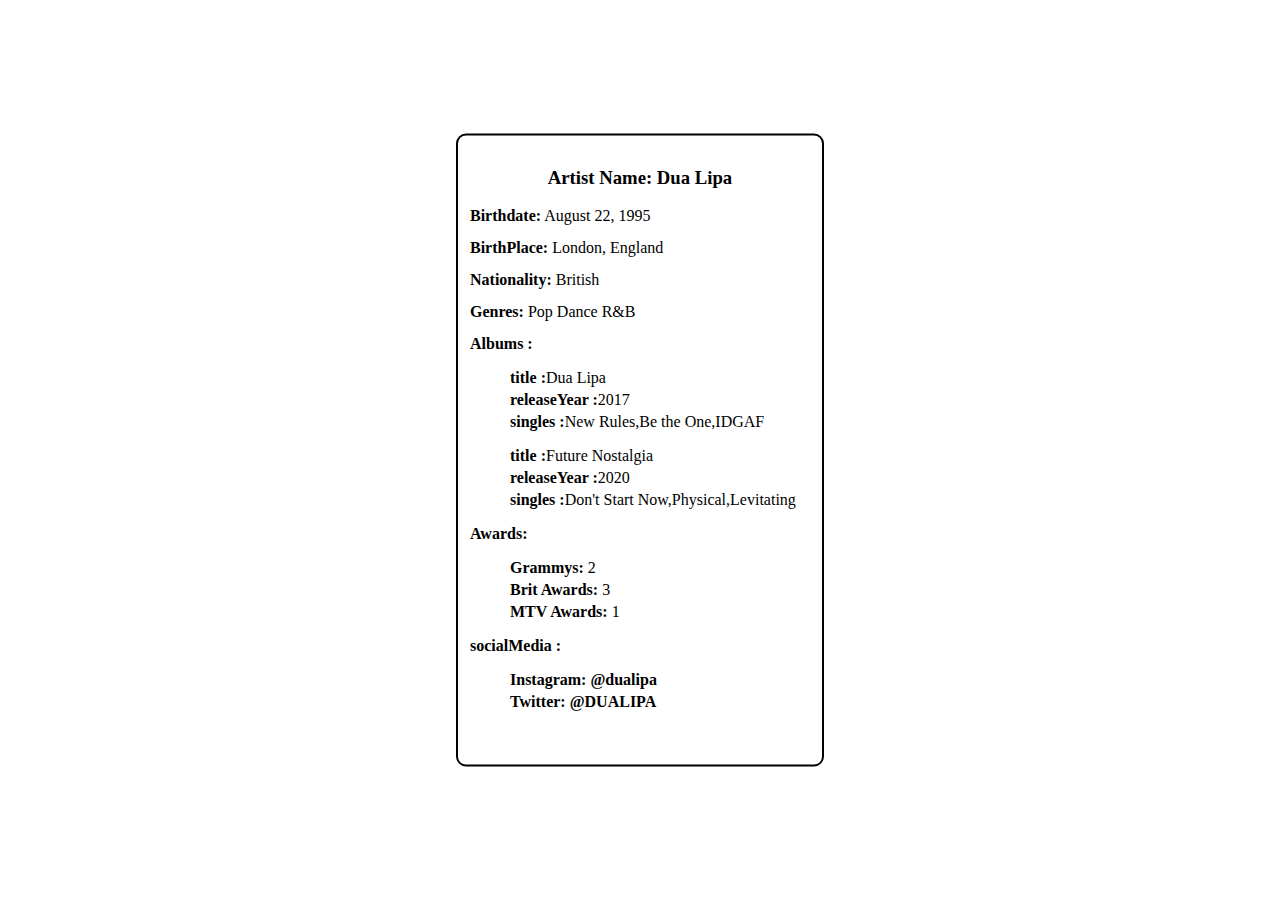
<file: dynamic html tag creation/index.html>
<!DOCTYPE html>
<html lang="en">
<head>
    <meta charset="UTF-8">
    <meta name="viewport" content="width=device-width, initial-scale=1.0">
    <script src="main.js" defer></script>
    <link rel="stylesheet" href="main.css"/>
    <title>Dynamic html tag creation</title>
</head>
<body>
    <div id="container"></div>
</body>
</html>
</file>
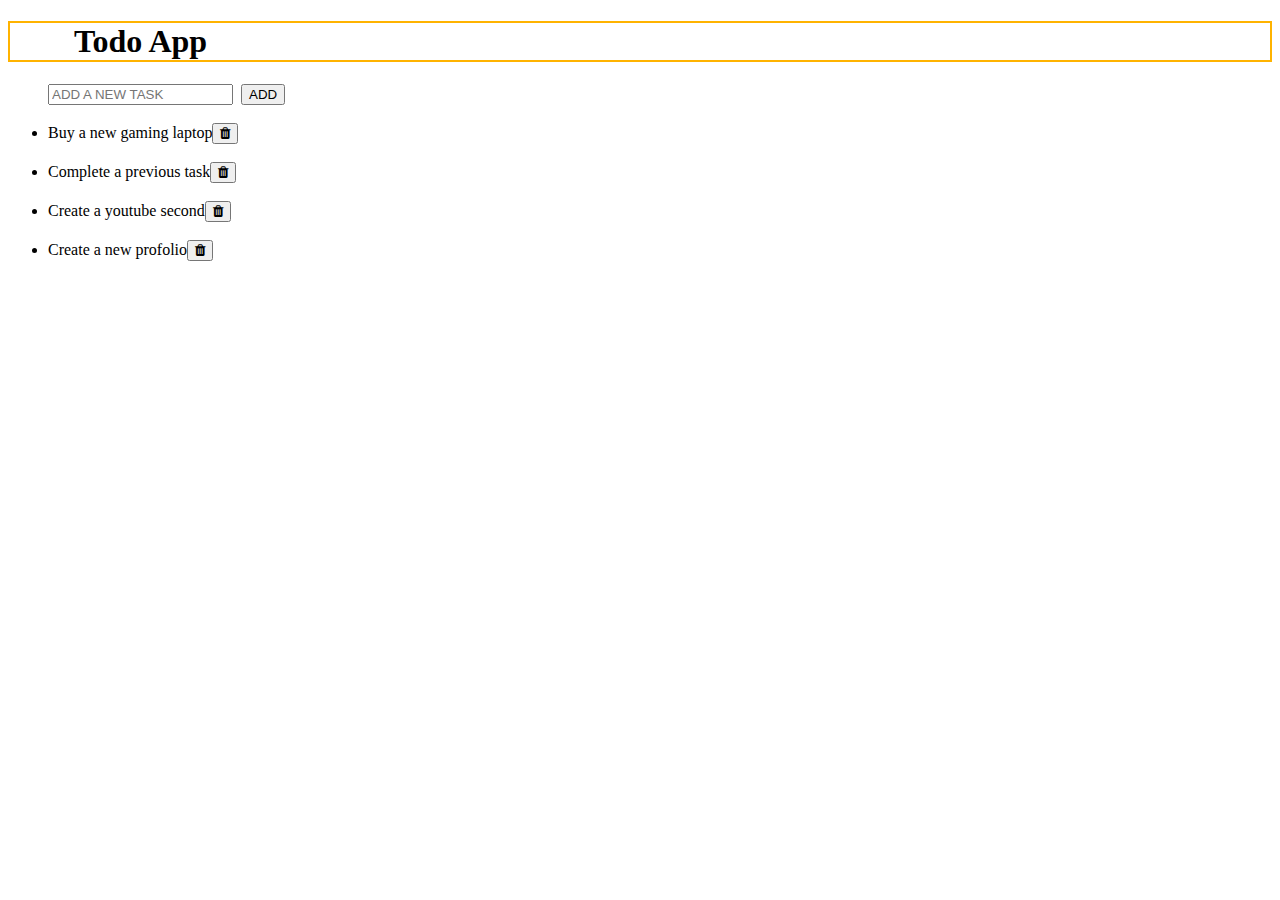
<file: todo.html>
<!DOCTYPE html>
<html lang="en">

<head>
    <meta charset="UTF-8">
    <meta name="viewport" content="width=device-width, initial-scale=1.0">
    <title>to do</title>
    <link rel="stylesheet" href="https://cdnjs.cloudflare.com/ajax/libs/font-awesome/4.7.0/css/font-awesome.min.css">
</head>

<body>
    <form action="frontend.php">

        <a>
            <h1 style="border: 2px solid #ffb300;">&nbsp; &nbsp;&nbsp;&nbsp;&nbsp;&nbsp;&nbsp;Todo App</h1>
        </a>
        <ul>
            <div>
                <input type="Add" placeholder="ADD A NEW TASK"> &nbsp;<button class="btn">ADD<i
                        class="fa fa-Add"></i></button>
            </div><br>
            <li>
                <div>Buy a new gaming laptop<button class="btn"><i class="fa fa-trash"></i></button></div>
            </li><br>
            <li>
                <div>Complete a previous task<button class="btn"><i class="fa fa-trash"></i></button></div>
            </li><br>
            <li>
                <div>Create a youtube second<button class="btn"><i class="fa fa-trash"></i></button></div>
            </li><br>
            <li>
                <div>Create a new profolio<button class="btn"><i class="fa fa-trash"></i></button></div>
            </li>
        </ul>
    </form>
</body>

</html>
</file>
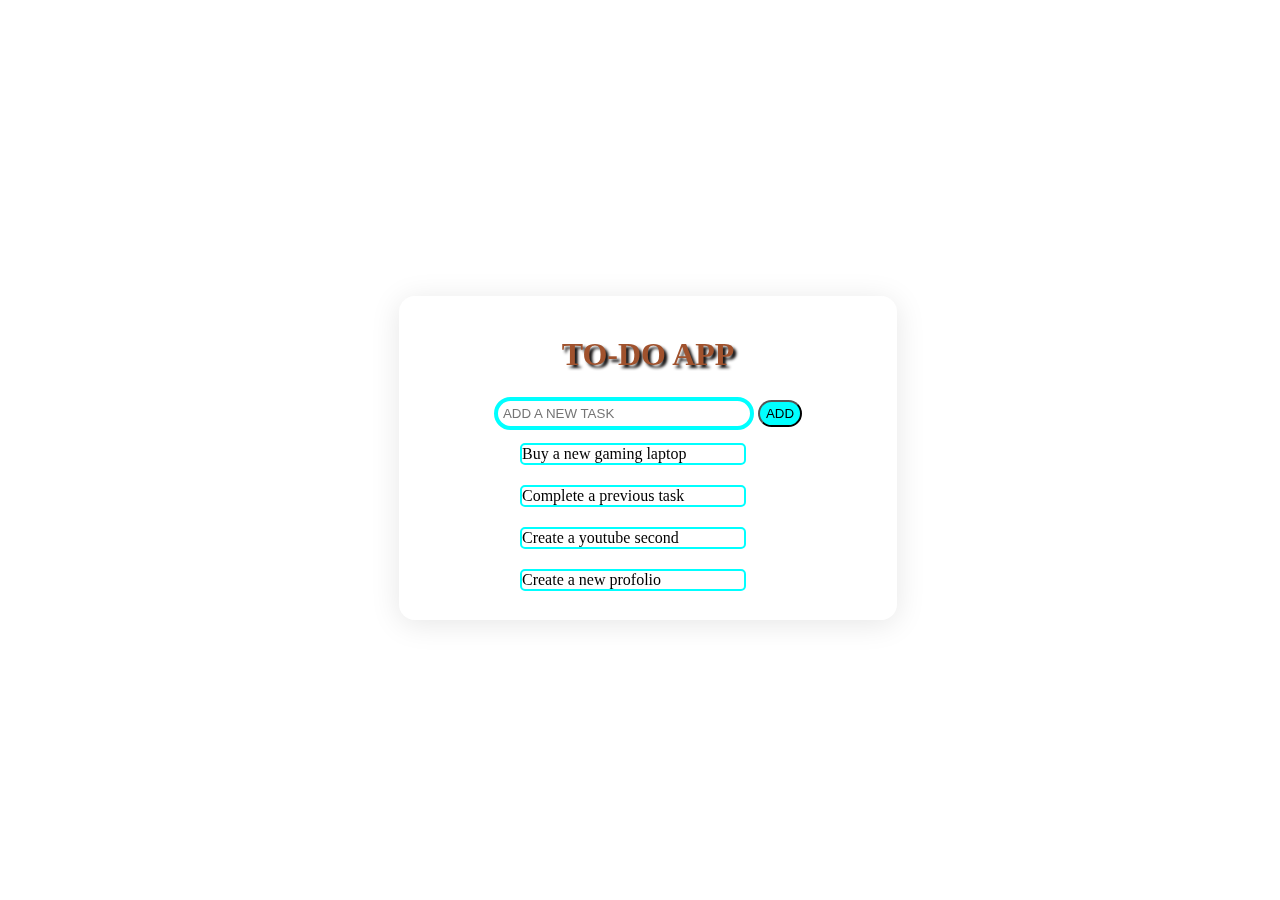
<file: todo2.html>
<!DOCTYPE html>
<html lang="en">

<head>
    <meta charset="UTF-8">
    <meta name="viewport" content="width=device-width, initial-scale=1.0">
    <title>TO-DO APP</title>
    <link rel="stylesheet" href="todo.css">
    <link rel="stylesheet" href="https://cdnjs.cloudflare.com/ajax/libs/font-awesome/4.7.0/css/font-awesome.min.css">
</head>

<body>
    <div class="container">
        <h1>TO-DO APP</h1>
        <div class="form-group">
            <i><input type="Add" placeholder="ADD A NEW TASK"></i> &nbsp;
            <button class="btn">ADD</button>
        </div>
        <div class="todo">
            <div class="form-group1">
                <p>Buy a new gaming laptop
                <span style="font-size:15px" class="fa">&#xf014;</span> </p>
            </div>
            <div class="form-group1">
                <p>Complete a previous task
               
                <span style="font-size:15px" class="fa">&#xf014;</span> </p>
            </div>
            <div class="form-group1">
                <p>Create a youtube second
                
                <span style="font-size:15px" class="fa">&#xf014;</span></p>
            </div>
            <div class="form-group1">
                <p>Create a new profolio
               
                <span style="font-size:15px" class="fa">&#xf014;</span> </p>
            </div>
        </div>
    </div>
    </div>

</body>

</html>
</file>
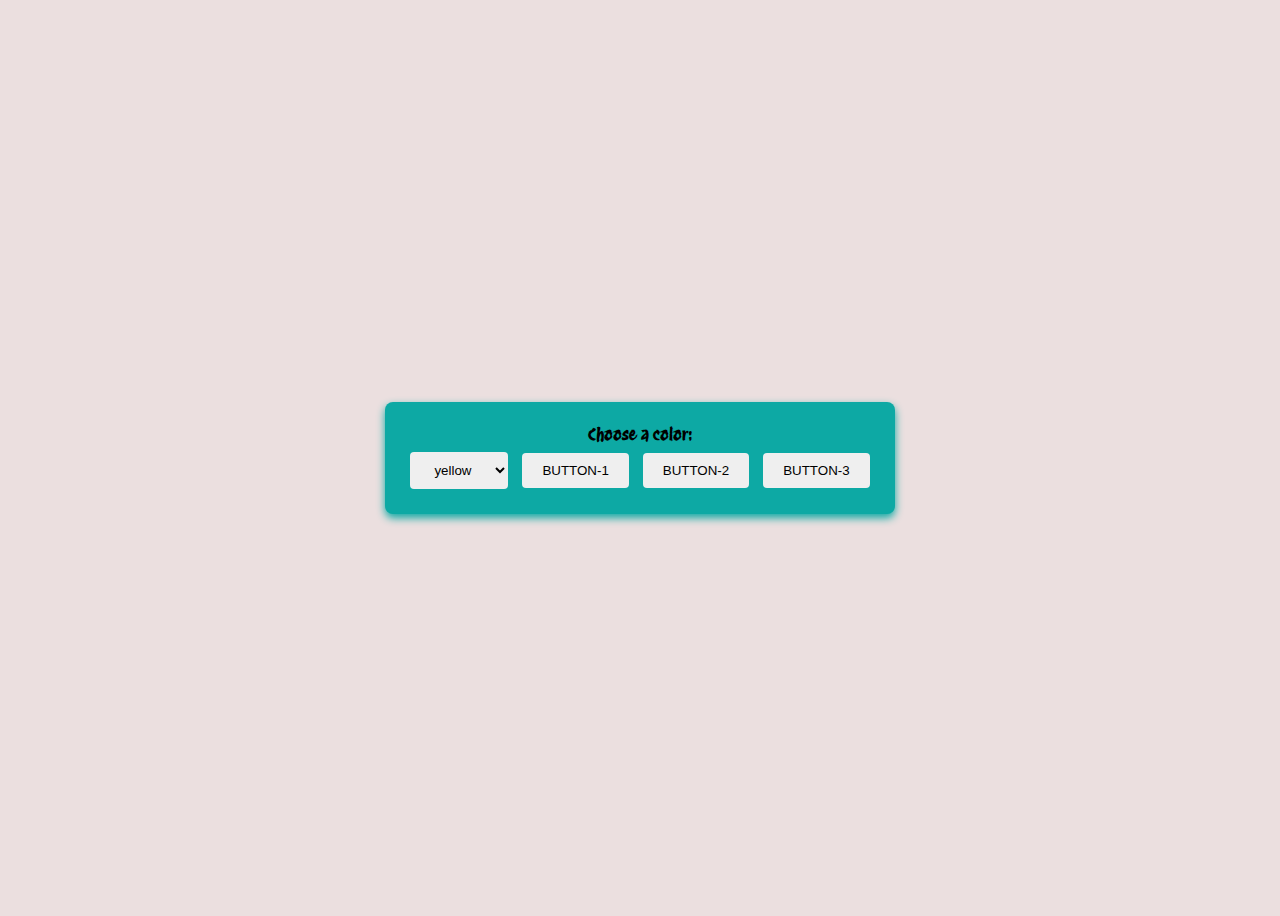
<file: Button colour change/button.html>
<!DOCTYPE html>
<html lang="en">

<head>
    <meta charset="UTF-8">
    <meta name="viewport" content="width=device-width, initial-scale=1.0">
    <title>Button colour change</title>
    <script src="button.js"></script>
    <link href="https://fonts.googleapis.com/css2?family=Protest+Revolution&display=swap" rel="stylesheet">
    <link rel="stylesheet" href="button.css">
</head>

<body>
    <div>
        <label for="theme">Choose a color:</label>
        <select name="theme" id="theme" onclick="color_change()">
            <option id="yellow">yellow</option>
            <option id="blue">blue</option>
            <option id="purple">purple</option>
          </select>
          <button id="Button-1">BUTTON-1</button>
          <button id="Button-2">BUTTON-2</button>
          <button id="Button-3">BUTTON-3</button> 

    </div>
</body>
</html>
</file>
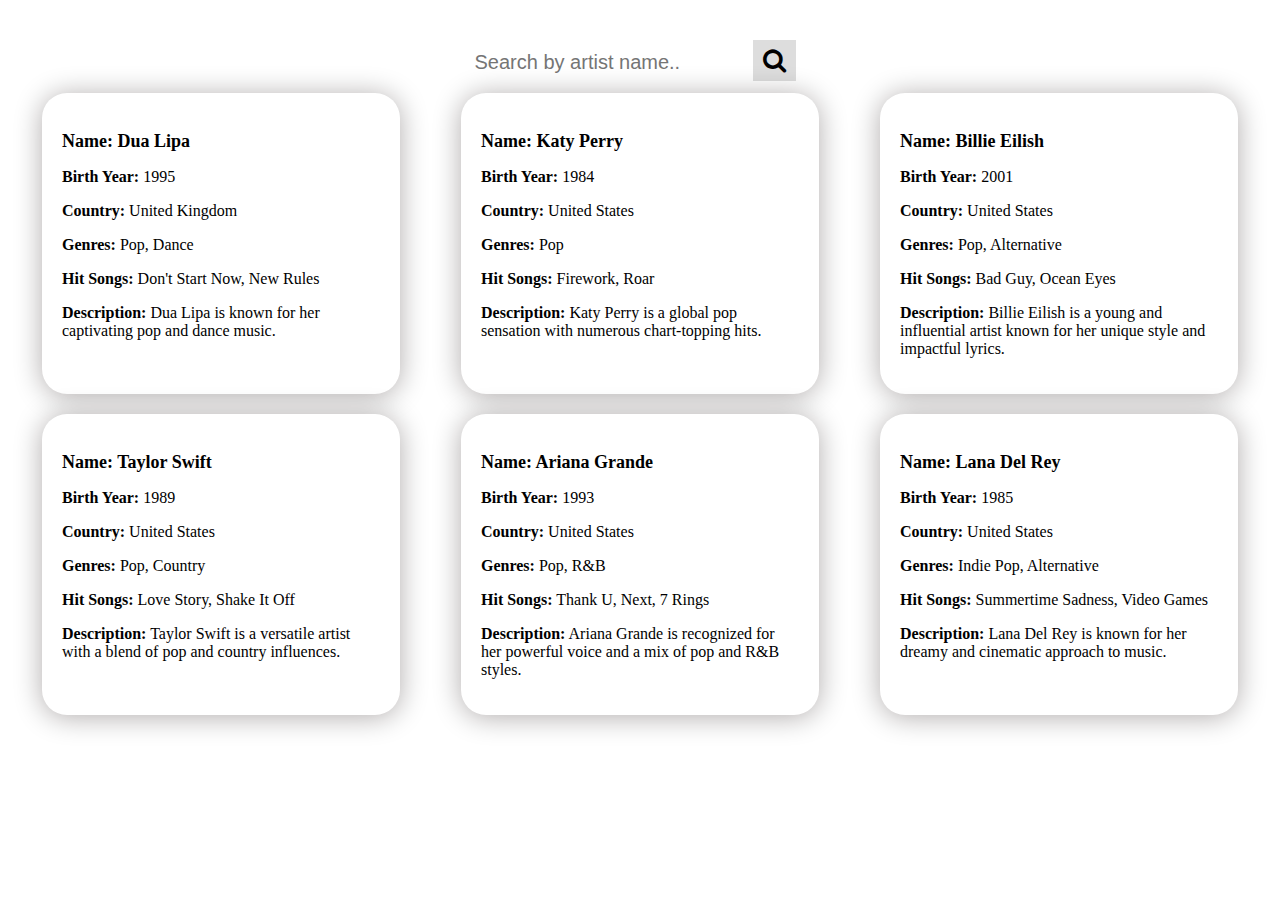
<file: Card/card.html>
<!DOCTYPE html>
<html lang="en">
<head>
    <meta charset="UTF-8">
    <meta name="viewport" content="width=device-width, initial-scale=1.0">
    <link rel="stylesheet" href="card.css"/>
    <link rel="stylesheet" href="https://cdnjs.cloudflare.com/ajax/libs/font-awesome/4.7.0/css/font-awesome.min.css">
    <title>CREATE CARDS</title>
</head>
<body>
    <div id="search-container">
          <input type="text" placeholder="Search by artist name.." id ="searchInput"/>
          <button  type="submit"><i class="fa fa-search"></i></button>
      </div>

      <div id="artistCardsContainer"></div>
    <script src="card.js" defer></script>
</body>
</html>
</file>
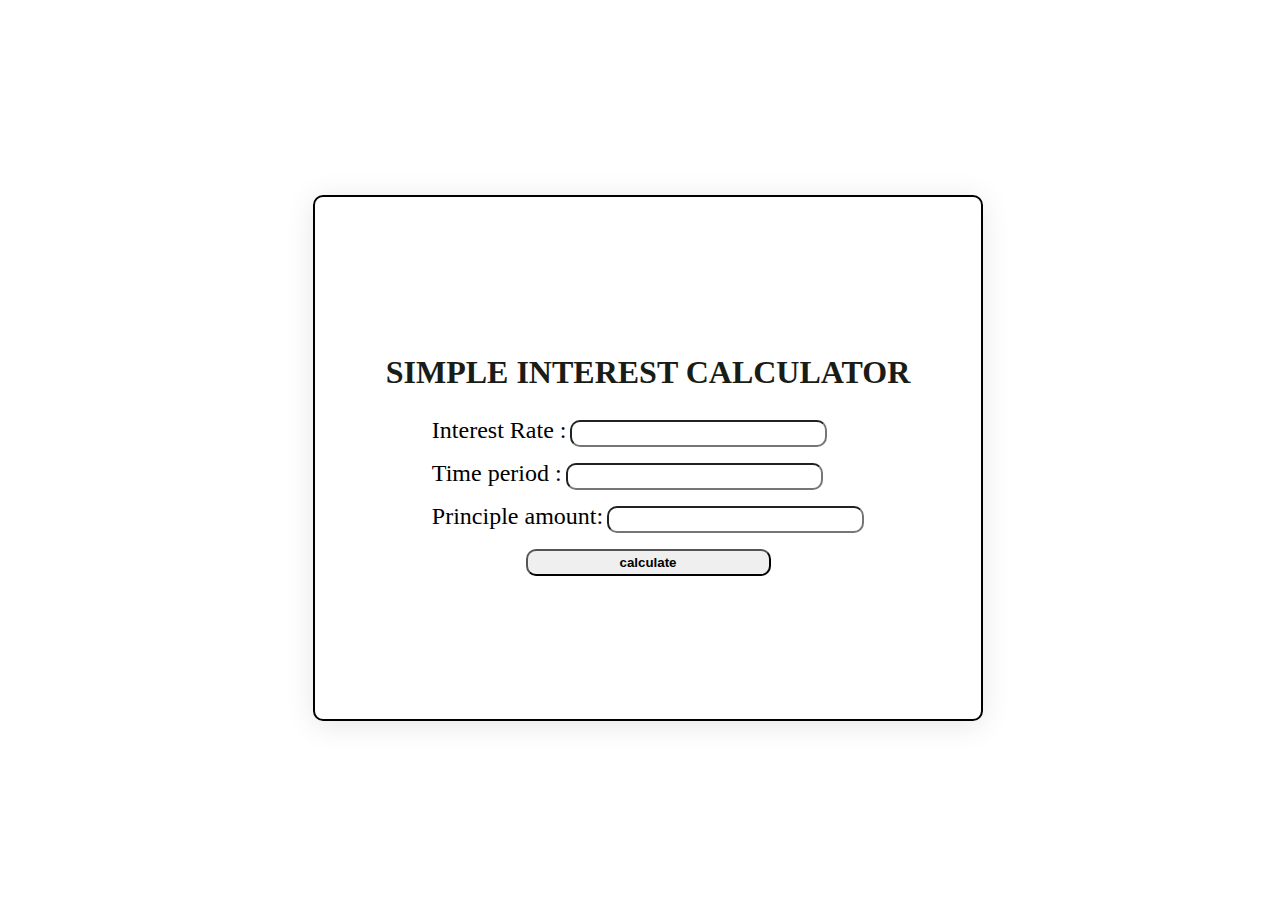
<file: Simple_interest_calculator/simple.html>
<!DOCTYPE html>
<html lang="en">

<head>
    <meta charset="UTF-8">
    <meta name="viewport" content="width=device-width, initial-scale=1.0">
    <title>Simple interest calculator</title>
    <link rel="stylesheet" href="simple.css">
    <script src="simple.js" defer></script>
</head>

<body>
    <div id="simple"></div>
    <div id="container">
        <h1>SIMPLE INTEREST CALCULATOR</h1>
        <form>
            <div id="inputinterest">
                <label>Interest Rate :</label>
                 <input type="texst" id="interest">
                 <div id="error1"></div>
                </div>
            <div id="inputtime">
                <label> Time period :</label>
                <input type="text" id="time">
                <div id="error2"></div>
            </div>
            <div id="inputamount">
                <label>Principle amount:</label>
                <input type="text" id="amount">
                <div id="error3"></div>
            </div>
            <div id="result">
                <input type="button" id="btn_calculate" value="calculate" onclick="CALCULATE()"/>
              
            </div>
            <div id="result1"></div>

        </form>
    </div>
</body>

</html>
</file>
<file: dynamic html tag creation/main.css>
#container {
    border: 2px solid black;
    padding: 12px;
    border-radius: 10px;
    width: 340px;
    height: 605px;
    left: 50%;
    top: 50%;
    position: absolute;
    transform: translate(-50%, -50%);
}
h3 {
    text-align: center;
}
div {
    margin-bottom: 14px;
  }
  
  strong {
    font-weight: bold;
  }
  
  ul {
    list-style: none;
    
  }
  
  li {
    margin-bottom: 4px;
  }
</file>
<file: todo.css>
body {
    background: url(https://t3.ftcdn.net/jpg/05/13/59/72/360_F_513597277_YYqrogAmgRR9ohwTUnOM784zS9eYUcSk.jpg);
    background-repeat: no-repeat;
    background-size: cover;
    background-attachment: fixed;
    left: 50%;
    top: 50%;
    position: absolute;
    transform: translate(-50%, -50%);
}

.container {
    background: rgba(255, 255, 255, 0.2);
    border-radius: 16px;
    box-shadow: 0 4px 30px rgba(0, 0, 0, 0.1);
    backdrop-filter: blur(5px);
    -webkit-backdrop-filter: blur(5px);
    border: 1px solid rgba(255, 255, 255, 0.3);
    display: flex;
    justify-content: center;
    flex-direction: column;
    height: 322px;
    width: 496px;

}

.container h1 {
    color: sienna;
    text-align: center;
    text-shadow: 3px 3px 3px #100e0e;
}

.form-group input {
    justify-content: center;
    display: block;
    width: 242px;
    padding: 5px;
    margin: 3px auto;
    border: 4px solid aqua;
    border-radius: 23px;
}

.form-group {
    display: flex;
    justify-content: center;
    align-items: center;
    
}

.btn {
    background-color: aqua;
    border-radius: 14px;
    height: 27px;
}
.todo{
    margin-left: 110px;
}
/* .btn i{
    margin:3px;
    padding: 3px auto;
} */
.form-group1{
    display: flex;
    justify-content: center;
    align-items: center;
    /* border: 2px solid red; */
    width: 246px;
}
.form-group1 p{
    width: 15rem;
    border-radius: 5px;
    background-color: white;
    border: 2px solid aqua;
    margin: 10px;
}
.form-group1 span{
    cursor: pointer;
    display: none;
}

.form-group1:hover span{
    display: block;
  }
  .fa {
    height: 10px;
    position: absolute;
    margin-left: 208px;
    margin-top: -17px;
}
</file>
<file: Button colour change/button.css>
body {
  font-family: "Protest Revolution", sans-serif;
  font-weight: 100;
  font-style: normal;
  background-color: #ebdfdf;
  display: flex;
  justify-content: center;
  align-items: center;
  height: 100vh;
}

div {
  text-align: center;
  background-color: #0da9a4;
  border-radius: 8px;
  padding: 20px;
  box-shadow: 0 4px 8px #0da9a4;
}

label {
  display: block;
  font-weight: bold;
  margin: 3px;
}
button {
  padding: 10px 20px;
  margin: 5px;
  border: none;
  border-radius: 4px;
  cursor: pointer;

}
select {
  padding: 10px 20px;
  margin: 5px;
  border: none;
  border-radius: 4px;
}
</file>
<file: Card/card.css>
body {
  margin: 28px;
  padding: 4px;
}
#artistCardsContainer {
    display: flex;
    flex-wrap: wrap;
    justify-content: space-between;
   
  }
  .artist-card {
    display: inline-block;
    width: 318px;
    margin: 10px;
    padding: 20px;
    background-color: #fff;
    border-radius: 25px;
    box-shadow: 0 2px 28px rgba(15, 2, 2, 0.33);
    text-align: left;
  }
  
  .artist-name{
    font-size: 18px;
    font-weight: bold;
    margin-bottom: 10px;
  }
 #search-container {
  text-align: center;

}

 #searchInput[type=text] {
  padding: 9px;
    margin-top: 6px;
    font-size: 20px;
    border: none;
 }

 #search-container button {
 
  padding: 6px 10px;
  margin-top: 8px;
  margin-right: 19px;
  background: rgb(221, 221, 221);
  font-size: 25px;
  border: none;
  cursor: pointer
}

#search-container button:hover {
  background: #ccc;
}
/* function createArtistCard(artistsData) {
  const card = document.createElement("div");
  card.innerHTML = `
    <div id="artistCardsContainer">
      <div class="artist-card">
       <p> <h3 class="artist-name"><strong> Name: </strong>${artist.name}</h3></p>
        <p class="artist-card"><strong>Birth Year: </strong>${artist.birthYear}</p>
        <p class="artist-card"><strong>Country: </strong>${artist.country}</p>
        <p class="artist-card"><strong>Genres: </strong>${artist.genres.join(", ")}</p>
        <p class="artist-card"><strong>Hit Songs: </strong>${artist.hitSongs.join(", ")}</p>
        <p class="artist-card"><strong>Description: </strong>${artist.description}</p>
      </div>
    </div>
  `;

  return card;
} */
</file>
<file: Simple_interest_calculator/simple.css>
#container {
    background: rgb(255 255 255 / 87%);
    box-shadow: 0 4px 30px rgba(0, 0, 0, 0.1);
    border-radius: 10px;
    display: flex;
    justify-content: center;
    align-items: center;
    flex-direction: column;
    height: 58vh;
    width: 74vh;
    border: 2px solid black;
    
}

#container h1 {
    color: rgb(26, 28, 22);
    text-align: center;
    font-size: 2em;
}
body {
    
    background-image: url(https://egqusrjtrmt.exactdn.com/wp-content/uploads/2023/08/piggy-bank.webp?strip=all&lossy=1&ssl=1);
    background-repeat: no-repeat;
    background-size: cover;
    background-attachment: fixed;
    left: 50%;
    top: 50%;
    position: absolute;
    transform: translate(-50%, -50%);
}

#container form input {

    width: 245px;
    padding: 4px;
    margin: 8px auto;
    border-radius: 10px;
}
#container form label {
    font-weight:"bold";
    font-size: 1.5em;
}
#result1 {
    display: flex;
    align-content: center;
    justify-content: center;
    color: red;
    font-weight: bold;
}
#result {
    display: flex;
    align-content: center;
    justify-content: center;
}
#btn_calculate:hover {
    border-color: rgb(208, 7, 7);
    background-color: black;
    color: aliceblue;
    font-weight: bold;
    
}
#btn_calculate {
    font-weight: bold;
}

#error1 {
    display: flex;
    align-content: center;
    justify-content: center;
    color: red;
    font-weight: bold;
}
#error2 {
    display: flex;
    align-content: center;
    justify-content: center;
    color: red;
    font-weight: bold;
}
#error3 {
    display: flex;
    align-content: center;
    justify-content: center;
    color: red;
    font-weight: bold;
}
</file>
